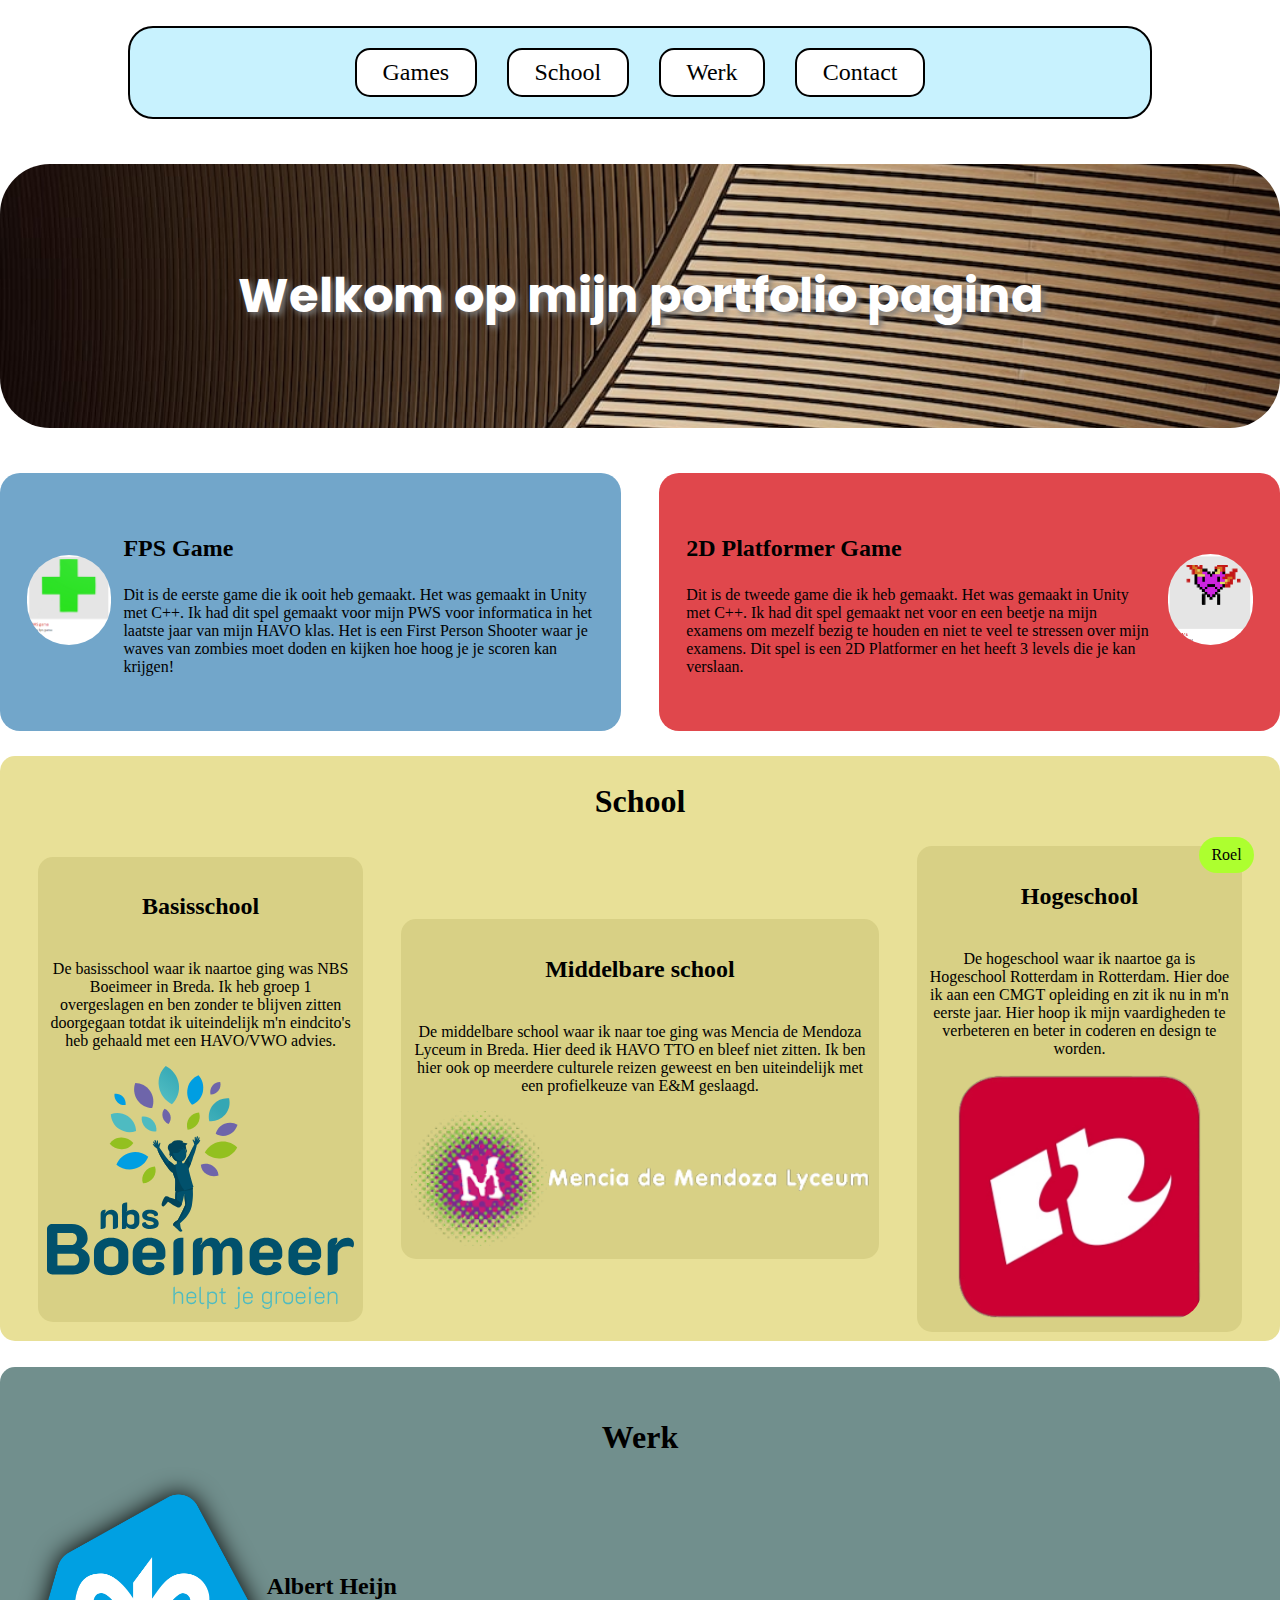
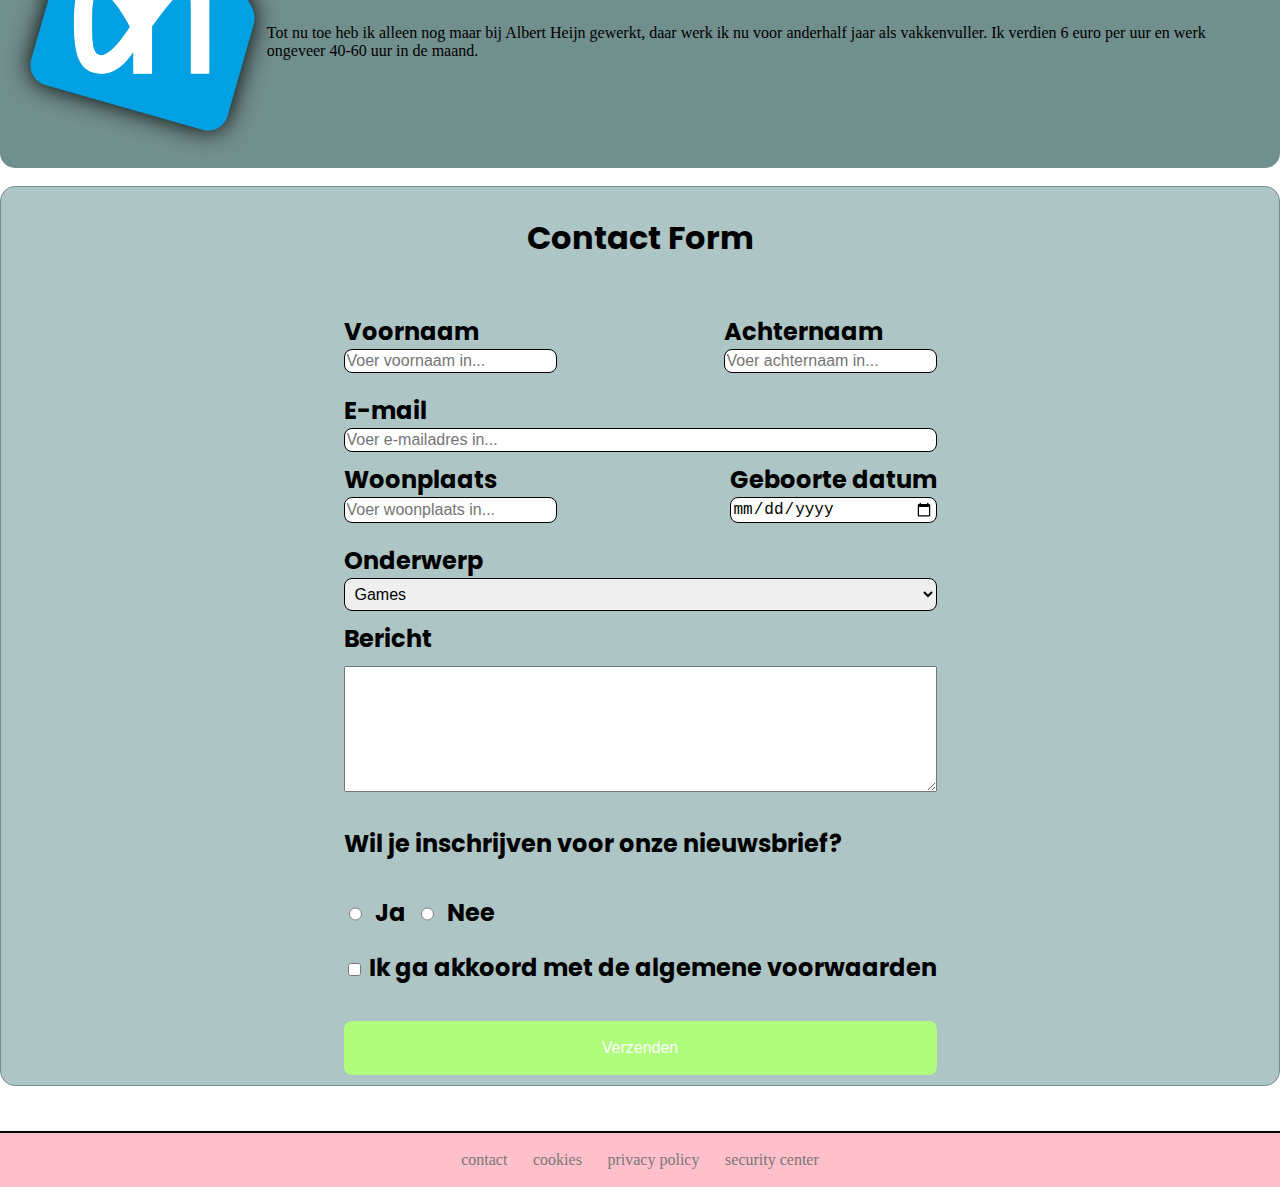
<file: eindopdracht_folder/index.html>
<!DOCTYPE html>
<html lang="en">

<head>
    <meta charset="UTF-8">
    <meta name="viewport" content="width=device-width, intial-scale=1.0">
    <title>Portfolio</title>
    <link rel="stylesheet" href="css/style.css">
</head>

<body>
    <div class="container">
        <nav>
            <a href="#games">Games</a>
            <a href="#school">School</a>
            <a href="#werk">Werk</a>
            <a href="#contact-section">Contact</a>
        </nav>

        <header>
            <h1>
                Welkom op mijn portfolio pagina
            </h1>
        </header>

        <main>
            <section class="games-main" id="games">
                <article class="article-one">
                    <section>
                        <a href="https://roelloser.itch.io/pws-game" target="_blank"><img src="images/pws_game.png"
                                alt="Icoon van een FPS game"> </a>
                    </section>
                    <section>
                        <h3>
                            <a href="https://roelloser.itch.io/pws-game" target="_blank">FPS Game</a>
                        </h3>
                        <p>
                            Dit is de eerste game die ik ooit heb gemaakt. Het was gemaakt in Unity met C++. Ik had
                            dit
                            spel gemaakt voor mijn PWS voor informatica in het laatste jaar
                            van mijn HAVO klas. Het is een First Person Shooter waar je waves van zombies moet doden
                            en
                            kijken hoe hoog je je scoren kan krijgen!

                        </p>
                    </section>
                </article>
                <article class="article-two">
                    <section>
                        <h3>
                            <a href="https://roelloser.itch.io/buas-game" target="_blank">2D Platformer Game</a>
                        </h3>
                        <p>
                            Dit is de tweede game die ik heb gemaakt. Het was gemaakt in Unity met C++. Ik had dit
                            spel
                            gemaakt net voor en een beetje na mijn examens om mezelf bezig
                            te houden en niet te veel te stressen over mijn examens. Dit spel is een 2D Platformer
                            en
                            het heeft 3 levels die je kan verslaan.
                        </p>
                    </section>
                    <section>
                        <a href="https://roelloser.itch.io/buas-game" target="_blank"><img
                                src="images/2d_sidescroller.png" alt="Icoon van een 2d game"></a>
                    </section>
                </article>
            </section>

            <section class="school-main">
                <section id="school">
                    <h2>
                        School
                    </h2>
                </section>

                <section class="school-articles">
                    <article class="basis-school">
                        <h3>
                            Basisschool
                        </h3>
                        <p>
                            De basisschool waar ik naartoe ging was NBS Boeimeer in Breda. Ik heb groep 1
                            overgeslagen
                            en ben zonder te blijven zitten doorgegaan totdat ik
                            uiteindelijk m'n eindcito's heb gehaald met een HAVO/VWO advies.
                        </p>
                        <img src="images/NBS.svg" alt="NBS Boeimeer logo">
                    </article>
                    <article class="middelbare-school">
                        <h3>
                            Middelbare school
                        </h3>
                        <p>
                            De middelbare school waar ik naar toe ging was Mencia de Mendoza Lyceum in Breda. Hier
                            deed
                            ik HAVO TTO en bleef niet zitten. Ik ben hier ook op
                            meerdere culturele reizen geweest en ben uiteindelijk met een profielkeuze van E&M
                            geslaagd.
                        </p>
                        <img src="images/mencia.png" alt="Mencia de Mendoza logo">
                    </article>
                    <article class="hogeschool">
                        <h3>
                            Hogeschool
                        </h3>
                        <p>
                            De hogeschool waar ik naartoe ga is Hogeschool Rotterdam in Rotterdam. Hier doe ik aan
                            een
                            CMGT opleiding en zit ik nu in m'n eerste jaar.
                            Hier hoop ik mijn vaardigheden te verbeteren en beter in coderen en design te worden.
                        </p>
                        <img src="images/logo-hr_twitter_400x400.png" alt="Hogeschool rotterdam logo">
                    </article>
                </section>
            </section>

            <section class="werk-main" id="werk">
                <section>
                    <h2>
                        Werk
                    </h2>
                </section>
                <article class="albert-heijn">
                    <img src="images/Albert_Heijn_Logo.svg.png" alt="albert heijn logo">

                    <section>
                        <h3>
                            Albert Heijn
                        </h3>
                        <p>
                            Tot nu toe heb ik alleen nog maar bij Albert Heijn gewerkt, daar werk ik nu voor
                            anderhalf
                            jaar als vakkenvuller. Ik verdien 6 euro per uur
                            en werk ongeveer 40-60 uur in de maand.
                        </p>
                    </section>
                </article>
            </section>
        </main>

        <section class="contact-main">
            <h2>
                Contact Form
            </h2>
            <form action="http://127.0.0.1:5500/eindopdracht_folder/feedback.html">
                <section id="contact-section">
                    <section class="next-forms">
                        <div class="form-div">
                            <label for="f-name">Voornaam</label>
                            <input type="text" name="f-name" id="f-name" placeholder="Voer voornaam in..." required>
                        </div>
                        <div class="form-div">
                            <label for="l-name">Achternaam</label>
                            <input type="text" name="l-name" id="l-name" placeholder="Voer achternaam in..." required>
                        </div>
                    </section>


                    <div class="form-div">
                        <label for="email">E-mail</label>
                        <input type="text" name="email" id="email" placeholder="Voer e-mailadres in..." required>
                    </div>

                    <section class="next-forms">
                        <div class="form-div">
                            <label for="city">Woonplaats</label>
                            <input type="text" name="city" id="city" placeholder="Voer woonplaats in..." required>
                        </div>
                        <div class="form-div">
                            <label for="birthdate">Geboorte datum</label>
                            <input type="date" name="birthdate" id="birthdate" required>
                        </div>

                    </section>
                    <div class="form-div">
                        <label for="subject">Onderwerp</label>
                        <select id="subject" name="subject" required>
                            <option value="0">Games</option>
                            <option value="1">School</option>
                            <option value="2">Werk</option>
                            <option value="3">Website</option>
                        </select>
                    </div>
                    <label for="textarea">Bericht</label>
                    <textarea name="message" rows="8" cols="30" required></textarea>

                    <p>
                        Wil je inschrijven voor onze nieuwsbrief?
                    </p>
                    <section class="news-form">
                        <input type="radio" id="yes" name="nieuwsbrief" value="yes">
                        <label for="yes">Ja</label>

                        <input type="radio" id="no" name="nieuwsbrief" value="no">
                        <label for="no">Nee</label>
                    </section>
                    <div id="container-checkbox">
                        <input type="checkbox" id="voorwaarden" name="voorwaarden" value="voorwaarden" required>
                        <label for="voorwaarden">Ik ga akkoord met de algemene voorwaarden</label>
                    </div>
                </section>
                <section>
                    <button href="http://127.0.0.1:5500/eindopdracht_folder/feedback.html"  type="submit">Verzenden</button>
                </section>
            </form>
        </section>

        <div class="button-roel">
            <a href="#">Roel</a>
        </div>

    </div>
    <footer>
        <a href="#contact-section">contact</a>
        <a href="#">cookies</a>
        <a href="#">privacy policy</a>
        <a href="#">security center</a>
    </footer>
</body>

</html>
</file>
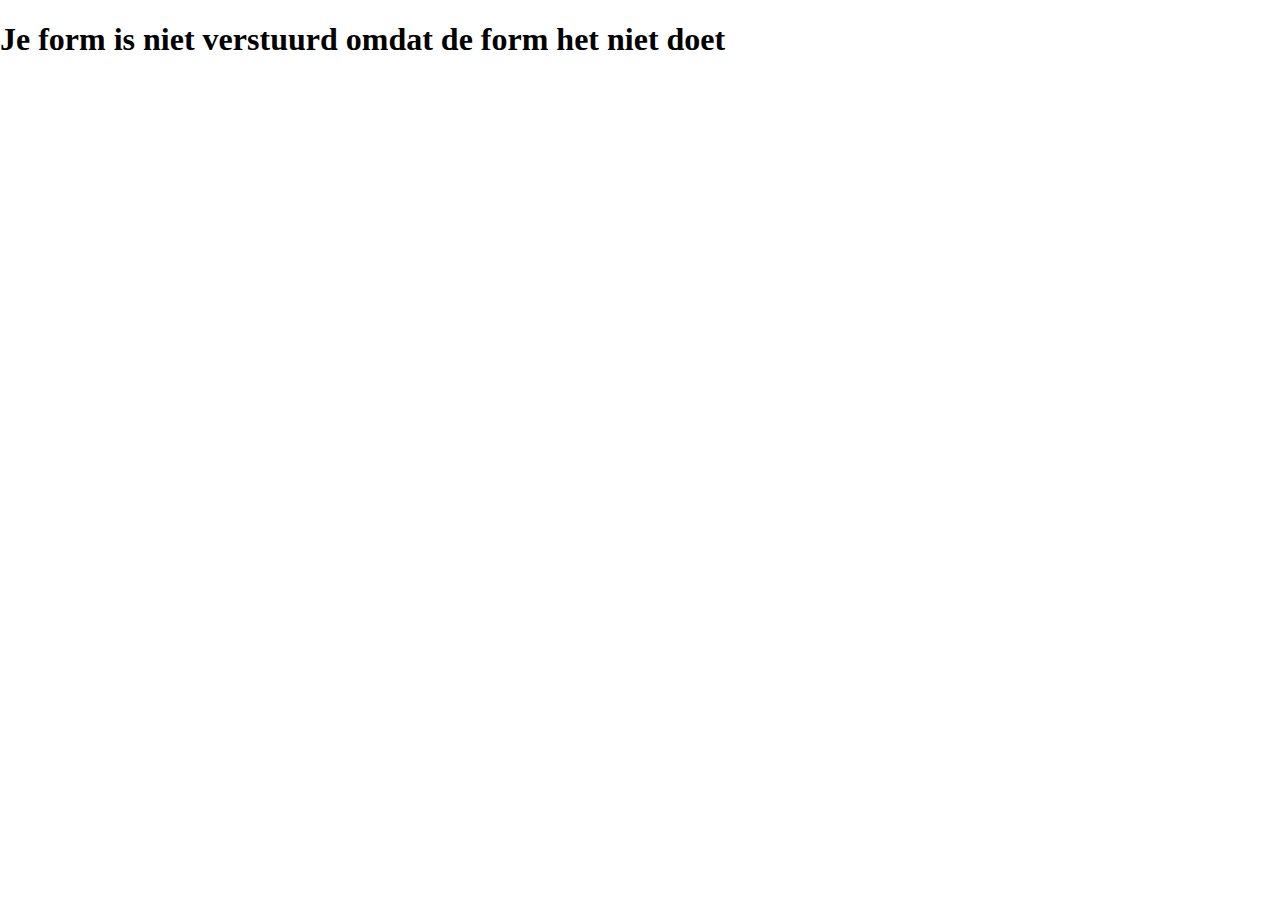
<file: feedback.html>
<!DOCTYPE html>
<html lang="en">

<head>
    <meta charset="UTF-8">
    <meta name="viewport" content="width=device-width, intial-scale=1.0">
    <title>Portfolio</title>
    <link rel="stylesheet" href="css/style.css">
</head>

<body>
    <h1>Je form is niet verstuurd omdat de form het niet doet</h1>
</body>
</html>
</file>
<file: eindopdracht_folder/css/style.css>
@import url('https://fonts.googleapis.com/css2?family=Poppins:ital,wght@1,300&display=swap');

* {
    box-sizing: border-box;
    scroll-behavior: smooth;
}

body {
    margin: 0;
    transition: background-color 0.6s, background-image 1s ease;
}

body:has(.article-one:hover) {
    background-color: #84C1EB;
}

body:has(.article-two:hover) {
    background-color: #F74E54;
}

body:has(.school-main:hover) {
    background-color: #FFF6A6;
}

body:has(.werk-main:hover) {
    background-color: #8DB3B0;
}

body:has(.button-roel:hover) {
    background-image: url(../images/Important.jpg);
    background-position: center;
    background-size: cover;
    background-size: auto;
}

.container {
    max-width: 1500px;
    margin: 0px auto;
}


nav {
    display: flex;
    justify-content: center;
    gap: 30px;
    background-color: #C8F2FE;
    border: 2px solid black;
    border-radius: 25px;
    padding: 20px;
    margin: 2vw 10vw;
    position: sticky;
    z-index: 1;
    top: 0.7vh;
}

nav a {
    display: block;
    text-decoration: none;
    color: black;
    background-color: #ffffff;
    font-size: 1.5rem;
    padding: 1vh 2vw;
    border: 2px solid black;
    border-radius: 15px;
    transition: background-color 0.6s, transform 0.6s;
}


header {
    display: flex;
    justify-content: center;
    margin: 5vh 0vw;
    padding: 5vw 5vh;
    background-image: url("../images/background.jfif");
    background-position: center;
    background-size: cover;
    border-radius: 50px;
    font-family: 'Poppins', sans-serif;
}

header h1 {
    color: white;
    text-shadow: 3px 3px 6px #777777;
    transition: transform 0.4s, text-shadow 0.5s;
    text-align: center;
    font-size: 3rem;
}

header h1:hover {
    transform: scale(1.1);
    text-shadow: 6px 6px 12px #000000;
}

h2 {
    font-size: 2rem;
}

h3 {
    font-size: 1.5rem;
}


main {
    display: flex;
    flex-direction: column;
    align-items: center;
    gap: 2vw;
}

.contact-main {
    display: flex;
    flex-direction: column;
    align-items: center;
    gap:2vw;
    font-weight: bold;
    font-size: 1.5rem;
    margin-bottom: 5vh;
    font-family: 'Poppins', sans-serif;
    background-color: #adc5c4;
    border-radius: 15px;
    border: 1px solid #718F8D;
}

.games-main {
    display: flex;
    justify-content: space-evenly;
    gap: 3vw;
}

.games-main a {
    text-decoration: none;
    color: #000000;
}

.article-one,
.article-two {
    display: flex;
    align-items: center;
    gap: 1vw;
    padding: 3vw 3vh;
    border-radius: 20px;
    flex: 1;
    transition: transform 0.4s, background-color 0.6s;
    position: relative;
    z-index: 0;
}

.article-one {
    background-color: #72A6CA;
}

.article-one img {
    border-radius: 50px;
    box-sizing: content-box;
    width: 100%;
    height: auto;
}

.article-two {
    background-color: #E0474C;
}

.article-two img {
    border-radius: 50px;
    box-sizing: content-box;
    width: 100%;
    height: auto;
}

.school-main {
    display: flex;
    flex-direction: column;
    align-items: center;
    background-color: #E8E097;
    border-radius: 15px;
    padding-bottom: 1vh;
    transition: transform 0.5s;
}

.school-articles {
    display: flex;
    justify-content: space-around;
    align-items: center;
    flex-direction: row;
    text-align: center;
    gap: 3vw;
    padding: 0vh 3vw;
}

.basis-school,
.middelbare-school,
.hogeschool {
    display: flex;
    flex-direction: column;
    align-items: center;
    background-color: #D8D085;
    border-radius: 15px;
    flex: 1;
    padding: 1vw 1vh;
}

.school-main img {
    width: 100%;
    height: 100%;
    border-radius: 30px;
}

.middelbare-school {
    flex: 1.5;
}

.hogeschool img {
    width: 80%;
    height: 80%;
}

.werk-main {
    display: flex;
    flex-direction: column;
    align-items: center;
    background-color: #718F8D;
    border-radius: 15px;
    padding: 2vw 2vh;
    margin-bottom: 2vh;
    transition: transform 0.6s;
}

.werk-main:hover {
    transform: scale(1.05);
}

.albert-heijn {
    display: flex;
    align-items: center;
}

.albert-heijn img {
    filter: drop-shadow(0 0 0.75rem rgb(0, 0, 0));
}

.werk-main img {
    width: 20%;
    height: auto;
}

.button-roel a{
    background-color: greenyellow;
    border-radius: 50px;
    padding: 1vh 1vw;
    position:fixed;
    right: 2vw;
    bottom: 3vh;
    text-decoration: none;
    color: #000000;
    z-index: 1;
}

footer {
    display: flex;
    justify-content: center;
    gap: 2vw;
    background-color: pink;
    padding: 2vh;
    border-top: 2px solid black;
    position: relative;
    bottom: 0;
    width: 100%;

}

footer a {
    text-decoration: none;
    color: #777777;
}

form {
    display: flex;
    flex-direction: column;
    align-items: stretch;
    gap: 2vw;
}


button {
    padding: 2vh;
    font-size: 1rem;
    border-radius: 8px;
    border: 0;
    background-color: rgb(176, 252, 125);
    color: white;
  }
  
  button:hover {
    background-color: rgb(47, 255, 47);
    color:rgb(0, 0, 0)
  }
  
  button:active {
      background-color: rgb(1, 58, 39);
  }

.form-div {
    display: flex;
    justify-content: space-between;
    flex-direction: column;
}

.next-forms {
    display: flex;
    flex-direction: row;
    justify-content: space-between;
}

.news-form {
    display: flex;
    flex-direction: row;
}



.form-div label {
    flex: 1;
}

.form-div input {
    flex: 2;
    border: 1px solid black;
    border-radius: 8px;
}

.form-div select {
    flex: 2;
}

input {
    font-size:1rem;
}

input {
    padding:2px;
    font-size:1rem;
}

select {
  padding: 6px;
  font-size: 1rem;
  border: 0;
  border: 1px solid black;
  border-radius: 8px;
}

form section {
    display: flex;
    flex-direction: column;
    margin-bottom: 10px;
    gap: 10px;
}

@media screen and (min-width: 601px) {
    nav a:hover {
        background-color: #AFD3DE;
        transform: scale(1.05);
    }

    .article-one:hover,
    .article-two:hover {
        transform: scale(1.1);
    }

    .school-main:hover {
        transform: scale(1.05);
    }
}

@media screen and (max-width: 700px) {
    nav {
        flex-direction: column;
        align-items: center;
        position: static;
        top: 0px;
    }

    .school-articles {
        flex-direction: column;
    }

    .button-roel {
        display: none;
    }

    .next-forms {
        flex-direction: column;
    }

}

@media screen and (max-width: 1000px) {
    .games-main {
        flex-direction: column;
        gap: 5vh;
    }
}

@media (prefers-color-scheme: dark) {
    body {
        background-color: #161B22;
    }
    nav {
        background-color: #A2D2FB;
    }
    nav a:hover {
        background-color: #81aace;
    }

    .article-one {
        background-color: #77BDFB;
    }
    body:has(.article-one:hover) {
        background-color: #4680b3;
    }

    .article-two {
        background-color: #FA7970;
    }

    body:has(.article-two:hover){
        background-color: #a14039;
    }

    .school-main {
        background-color: #21262D;
        color: white;
    }

    body:has(.school-main:hover){
        background-color: #0e1114;
    }

    .basis-school, .middelbare-school, .hogeschool {
        background-color: #89929B;
        color: black;
    }

    body:has(.werk-main:hover){
        background-color: #394e4d;
    }

    .contact-main {
        background-color: #21262D;
        color: white;
    }
    
    footer {
        border: 2px solid white;
        background-color: rgb(177, 106, 118);
    }
    footer a{
        color: white;
    }
}
</file>
<file: css/style.css>
@import url('https://fonts.googleapis.com/css2?family=Poppins:ital,wght@1,300&display=swap');

* {
    box-sizing: border-box;
    scroll-behavior: smooth;
}

body {
    margin: 0;
    transition: background-color 0.6s, background-image 1s ease;
}

body:has(.article-one:hover) {
    background-color: #84C1EB;
}

body:has(.article-two:hover) {
    background-color: #F74E54;
}
body:has(.article-three:hover) {
    background-color: yellow;
}
body:has(.article-four:hover) {
    background-color: greenyellow;
}
body:has(.article-five:hover) {
    background-color: orange;
}
body:has(.article-six:hover) {
    background-color: purple;
}
body:has(.article-seven:hover) {
    background-color: saddlebrown;
}
body:has(.article-eight:hover) {
    background-color: darkslategrey;
}
body:has(.article-nine:hover) {
    background-color: lightgreen;
}
body:has(.article-ten:hover) {
    background-color: beige;
}

body:has(.school-main:hover) {
    background-color: #FFF6A6;
}

body:has(.werk-main:hover) {
    background-color: #8DB3B0;
}

body:has(.button-roel:hover) {
    background-image: url(../images/Important.jpg);
    background-position: center;
    background-size: cover;
    background-size: auto;
}

.container {
    max-width: 1500px;
    margin: 0px auto;
}


nav {
    display: flex;
    justify-content: center;
    gap: 30px;
    background-color: #C8F2FE;
    border: 2px solid black;
    border-radius: 25px;
    padding: 20px;
    margin: 2vw 10vw;
    position: sticky;
    z-index: 1;
    top: 0.7vh;
}

nav a {
    display: block;
    text-decoration: none;
    color: black;
    background-color: #ffffff;
    font-size: 1.5rem;
    padding: 1vh 2vw;
    border: 2px solid black;
    border-radius: 15px;
    transition: background-color 0.6s, transform 0.6s;
}


header {
    display: flex;
    justify-content: center;
    margin: 5vh 0vw;
    padding: 5vw 5vh;
    background-image: url("../images/background.jfif");
    background-position: center;
    background-size: cover;
    border-radius: 50px;
    font-family: 'Poppins', sans-serif;
}

header h1 {
    color: white;
    text-shadow: 3px 3px 6px #777777;
    transition: transform 0.4s, text-shadow 0.5s;
    text-align: center;
    font-size: 3rem;
}

header h1:hover {
    transform: scale(1.1);
    text-shadow: 6px 6px 12px #000000;
}

h2 {
    font-size: 2rem;
}

h3 {
    font-size: 1.5rem;
}


main {
    display: flex;
    flex-direction: column;
    align-items: center;
    gap: 2vw;
}

.contact-main {
    display: flex;
    flex-direction: column;
    align-items: center;
    gap:2vw;
    font-weight: bold;
    font-size: 1.5rem;
    margin-bottom: 5vh;
    font-family: 'Poppins', sans-serif;
    background-color: #adc5c4;
    border-radius: 15px;
    border: 1px solid #718F8D;
}

.games-main {
    display: flex;
    justify-content: space-evenly;
    gap: 3vw;
}

.games-main a {
    text-decoration: none;
    color: #000000;
}

.games-main image {
    width: 300px;
    height: 300px;
}

.games2-main {
    display: flex;
    justify-content: space-evenly;
    gap: 3vw;
}

.games2-main a {
    text-decoration: none;
    color: #000000;
}

.games2-main image {
    width: 300px;
    height: 300px;
}

.games3-main {
    display: flex;
    justify-content: space-evenly;
    gap: 3vw;
}

.games3-main a {
    text-decoration: none;
    color: #000000;
}

.games3-main image {
    width: 300px;
    height: 300px;
}

.games4-main {
    display: flex;
    justify-content: space-evenly;
    gap: 3vw;
}

.games4-main a {
    text-decoration: none;
    color: #000000;
}

.games4-main image {
    width: 300px;
    height: 300px;
}
.games5-main {
    display: flex;
    justify-content: space-evenly;
    gap: 3vw;
}

.games5-main a {
    text-decoration: none;
    color: #000000;
}

.games5-main image {
    width: 300px;
    height: 300px;
}

.article-one,
.article-two, .article-three, .article-four, .article-five, .article-six, .article-seven, .article-eight, .article-nine, .article-ten {
    display: flex;
    align-items: center;
    gap: 1vw;
    padding: 3vw 3vh;
    border-radius: 20px;
    flex: 1;
    transition: transform 0.4s, background-color 0.6s;
    position: relative;
    z-index: 0;
}

.article-one {
    background-color: #72A6CA;
}

.article-one img {
    border-radius: 50px;
    box-sizing: content-box;
    width: 100%;
    height: auto;
}

.article-two {
    background-color: #E0474C;
}

.article-three {
    background-color: yellow;
}
.article-four{
    background-color: greenyellow;
}
.article-five{
    background-color: orange;
}
.article-six{
    background-color: purple;
}
.article-seven{
    background-color: saddlebrown;
}
.article-eight{
    background-color: darkslategrey;
}
.article-nine{
    background-color: lightgreen;
}
.article-ten{
    background-color: beige;
}

.article-two img, .article-three img, .article-four img, .article-five img, .article-six img, .article-seven img, .article-eight, .article-nine, .article-ten {
    border-radius: 50px;
    box-sizing: content-box;
    width: 100%;
    height: auto;
}

.school-main {
    display: flex;
    flex-direction: column;
    align-items: center;
    background-color: #E8E097;
    border-radius: 15px;
    padding-bottom: 1vh;
    transition: transform 0.5s;
}

.school-articles {
    display: flex;
    justify-content: space-around;
    align-items: center;
    flex-direction: row;
    text-align: center;
    gap: 3vw;
    padding: 0vh 3vw;
}

.basis-school,
.middelbare-school,
.hogeschool {
    display: flex;
    flex-direction: column;
    align-items: center;
    background-color: #D8D085;
    border-radius: 15px;
    flex: 1;
    padding: 1vw 1vh;
}

.school-main img {
    width: 100%;
    height: 100%;
    border-radius: 30px;
}

.middelbare-school {
    flex: 1.5;
}

.hogeschool img {
    width: 80%;
    height: 80%;
}

.werk-main, .werk-main2 {
    display: flex;
    flex-direction: column;
    align-items: center;
    background-color: #718F8D;
    border-radius: 15px;
    padding: 2vw 2vh;
    margin-bottom: 2vh;
    transition: transform 0.6s;
}

.werk-main:hover, .werk2-main:hover {
    transform: scale(1.05);
}


.albert-heijn {
    display: flex;
    align-items: center;
}

.albert-heijn img {
    filter: drop-shadow(0 0 0.75rem rgb(0, 0, 0));
}

.werk-main img {
    width: 20%;
    height: auto;
}

.werk2-main img {
    width: 20%;
    height: auto;
    margin-right: 80px;
}


.button-roel a{
    background-color: greenyellow;
    border-radius: 50px;
    padding: 1vh 1vw;
    position:fixed;
    right: 2vw;
    bottom: 3vh;
    text-decoration: none;
    color: #000000;
    z-index: 1;
}

footer {
    display: flex;
    justify-content: center;
    gap: 2vw;
    background-color: pink;
    padding: 2vh;
    border-top: 2px solid black;
    position: relative;
    bottom: 0;
    width: 100%;

}

footer a {
    text-decoration: none;
    color: #777777;
}

form {
    display: flex;
    flex-direction: column;
    align-items: stretch;
    gap: 2vw;
}


button {
    padding: 2vh;
    font-size: 1rem;
    border-radius: 8px;
    border: 0;
    background-color: rgb(176, 252, 125);
    color: white;
  }
  
  button:hover {
    background-color: rgb(47, 255, 47);
    color:rgb(0, 0, 0)
  }
  
  button:active {
      background-color: rgb(1, 58, 39);
  }

.form-div {
    display: flex;
    justify-content: space-between;
    flex-direction: column;
}

.next-forms {
    display: flex;
    flex-direction: row;
    justify-content: space-between;
}

.news-form {
    display: flex;
    flex-direction: row;
}



.form-div label {
    flex: 1;
}

.form-div input {
    flex: 2;
    border: 1px solid black;
    border-radius: 8px;
}

.form-div select {
    flex: 2;
}

input {
    font-size:1rem;
}

input {
    padding:2px;
    font-size:1rem;
}

select {
  padding: 6px;
  font-size: 1rem;
  border: 0;
  border: 1px solid black;
  border-radius: 8px;
}

form section {
    display: flex;
    flex-direction: column;
    margin-bottom: 10px;
    gap: 10px;
}

@media screen and (min-width: 601px) {
    nav a:hover {
        background-color: #AFD3DE;
        transform: scale(1.05);
    }

    .article-one:hover,
    .article-two:hover,
    .article-three:hover,
    .article-four:hover,
    .article-five:hover,
    .article-six:hover,
    .article-seven:hover,
    .article-eight:hover,
    .article-nine:hover,
    .article-ten:hover
    {
        transform: scale(1.1);
    }

    .school-main:hover {
        transform: scale(1.05);
    }
}

@media screen and (max-width: 700px) {
    nav {
        flex-direction: column;
        align-items: center;
        position: static;
        top: 0px;
    }

    .school-articles {
        flex-direction: column;
    }

    .button-roel {
        display: none;
    }

    .next-forms {
        flex-direction: column;
    }

}

@media screen and (max-width: 1000px) {
    .games-main {
        flex-direction: column;
        gap: 5vh;
    }
}

@media (prefers-color-scheme: dark) {
    body {
        background-color: #161B22;
    }
    nav {
        background-color: #A2D2FB;
    }
    nav a:hover {
        background-color: #81aace;
    }

    .article-one {
        background-color: #77BDFB;
    }
    body:has(.article-one:hover) {
        background-color: #4680b3;
    }

    .article-two {
        background-color: #FA7970;
    }

    body:has(.article-two:hover){
        background-color: #a14039;
    }

    .school-main {
        background-color: #21262D;
        color: white;
    }

    body:has(.school-main:hover){
        background-color: #0e1114;
    }

    .basis-school, .middelbare-school, .hogeschool {
        background-color: #89929B;
        color: black;
    }

    body:has(.werk-main:hover){
        background-color: #394e4d;
    }

    .contact-main {
        background-color: #21262D;
        color: white;
    }
    
    footer {
        border: 2px solid white;
        background-color: rgb(177, 106, 118);
    }
    footer a{
        color: white;
    }
}
</file>
